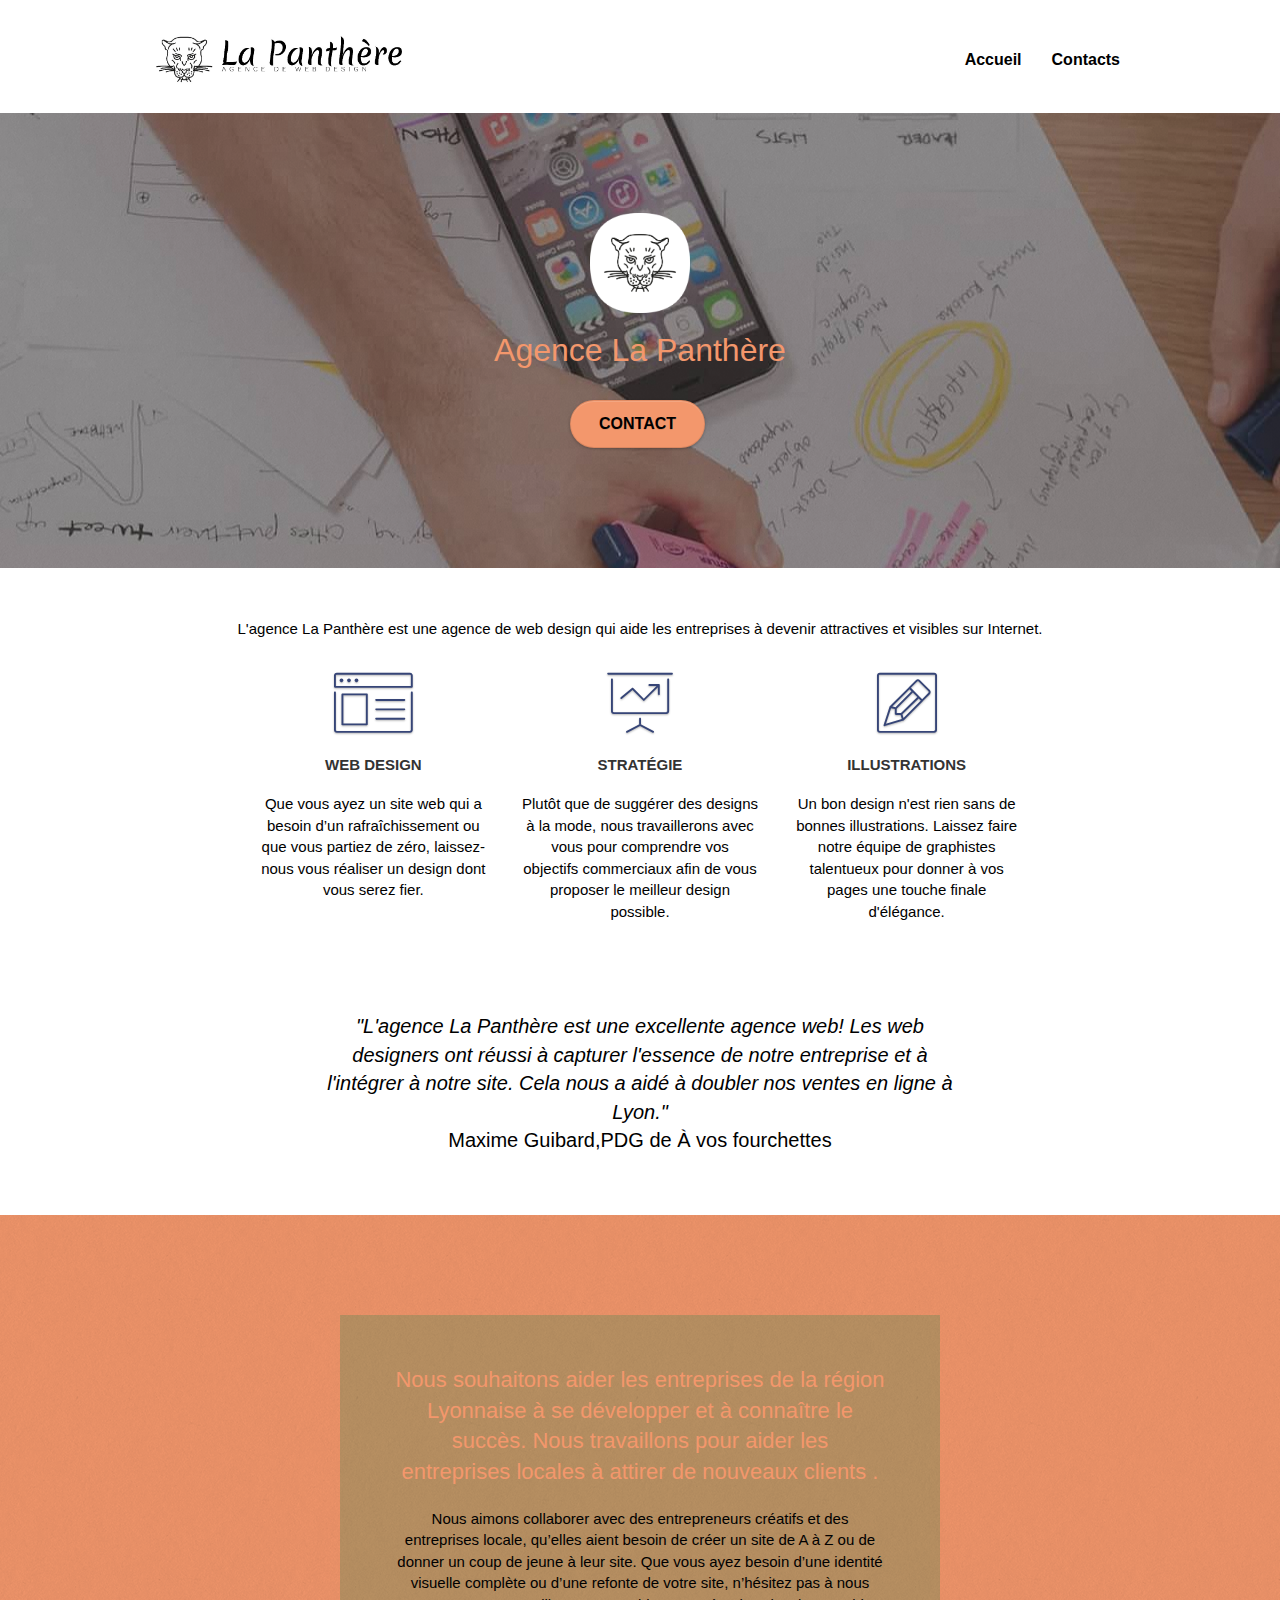
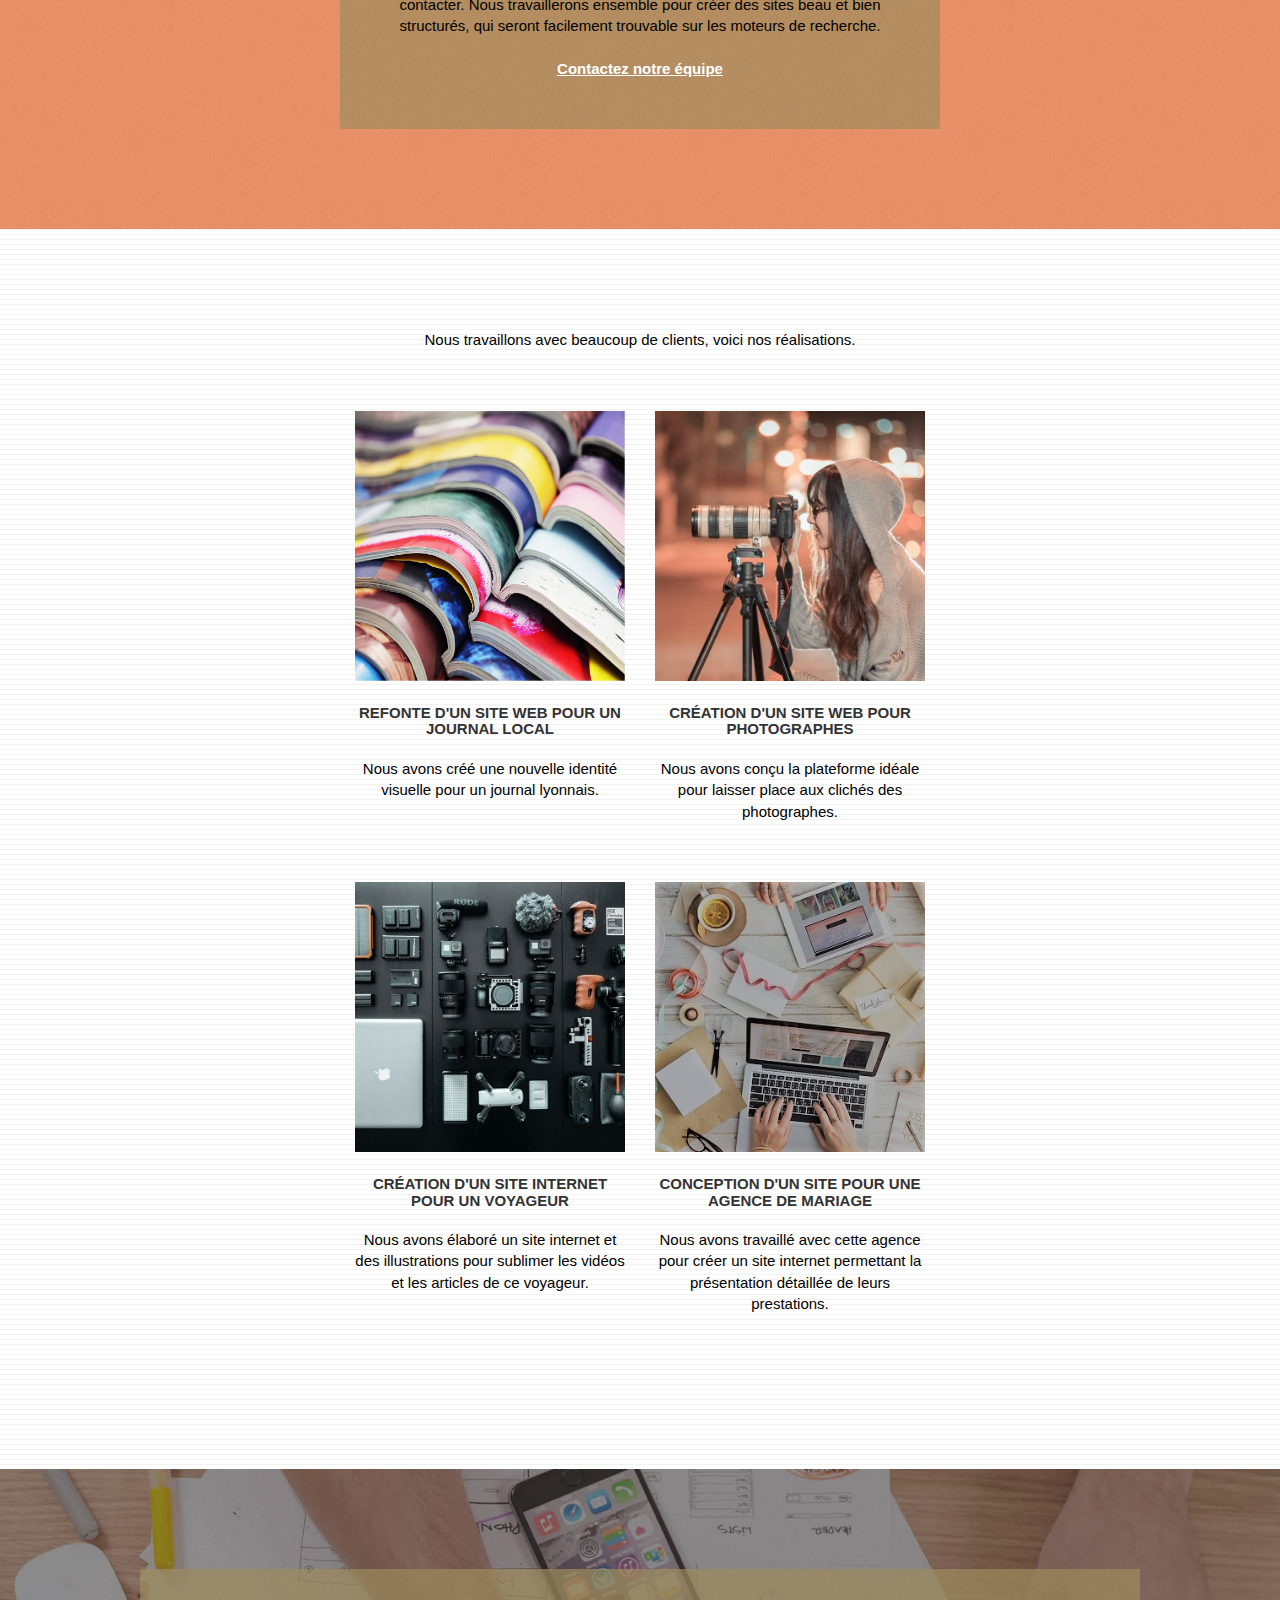
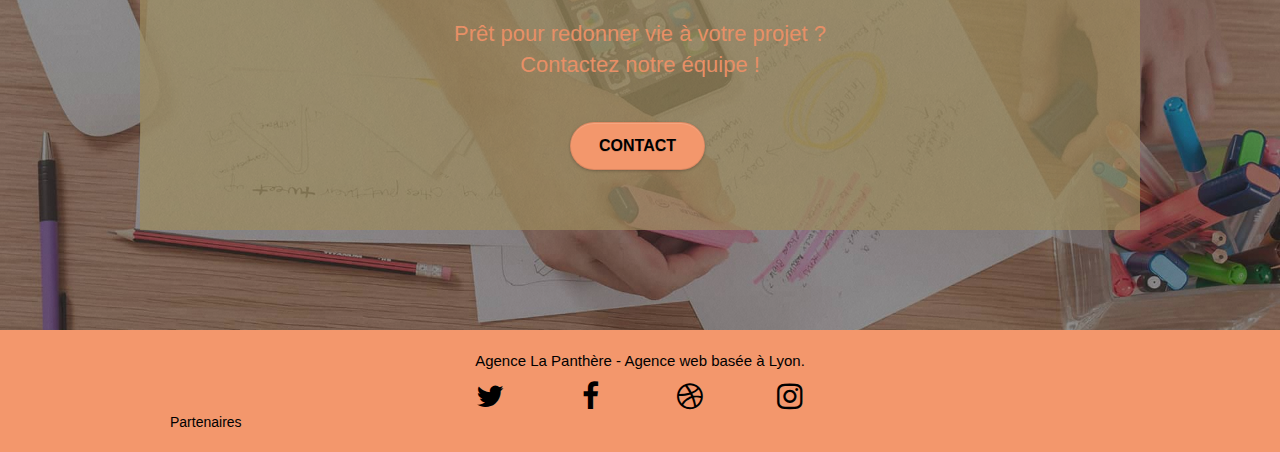
<file: index.html>
<!doctype html>
<html lang="fr">
<head>
    <meta charset="utf-8">
    <meta name="keywords" content="seo, google, site web, site internet, agence design paris, agence design, agence design,agence design,agence design,agence design,agence design,agence design,agence design,agence design">
    <meta name="description" content="L'agence La Panthère est une agence de web design basée à Lyon qui aide les entreprises à devenir attractives et visibles sur Internet">
    <meta name="viewport" content="width=device-width, initial-scale=1.0, viewport-fit=cover">
	<meta name="robots" content="index, follow">
    <link rel="shortcut icon" type="image/png" href="favicon.jpg">
    
	<link rel="stylesheet" type="text/css" href="./css/bootstrap.min.css">
	<link rel="stylesheet" type="text/css" href="style.min.css">
	<link rel="stylesheet" type="text/css" href="./css/font-awesome.min.css">
	<link rel="stylesheet" type="text/css" href="./css/et-line.min.css">
	
	<script src="./js/jquery-2.1.0.js"></script>
	<script src="./js/bootstrap.js"></script>
	<script src="./js/blocs.js"></script>
	<script src="./js/jquery.touchSwipe.js" defer></script>
	<script src="./js/gmaps.js"></script>

    <title>Agence La Panthère</title>

    
<!-- Analytics -->
 
<!-- Analytics END -->
    
</head>
<body>
<!-- Principal conteneur -->
<div class="page-container">
    
<!-- header -->
<header>
<div class="bloc bgc-white l-bloc " id="bloc-0">
	<div class="container bloc-sm">
		<nav class="navbar row">
			<div class="navbar-header">
				<a class="navbar-brand" href="index.html"><img class="taille" src="img/logo-texte.jpg" alt="logo agence web design La panthère"/></a>
				<button id="nav-toggle" type="button" class="ui-navbar-toggle navbar-toggle" data-toggle="collapse" data-target=".navbar-1">
					<span class="sr-only">Toggle navigation</span><span class="icon-bar"></span><span class="icon-bar"></span><span class="icon-bar"></span>
				</button>
			</div>
			
			<div class="collapse navbar-collapse navbar-1 special-dropdown-nav">
				<ul class="site-navigation nav navbar-nav">
					<li>
						<a href="index.html"><strong>Accueil</strong></a>
					</li>
					<li>
						<a href="page2.html" title="vers la page de Contacts"><strong>Contacts</strong></a>
					</li>
				</ul>
			</div>
		</nav>
	</div>
</div>
</header>
<!-- header END -->
<main>
<!-- Section bloc-1-presentation -->
<section>
<div class="bloc bgc-dark-slate-blue bg-banniere d-bloc bg-t-edge bloc-bg-texture texture-paper b-parallax" id="bloc-1-hero">
	<div class="container bloc-lg">
		<div class="row tight-width-whitespace">
			<div class="col-sm-12">
				<img src="img/logo.png" class="center-block image-resize-mode" width="100" alt="dessin de La Panthère du logo" />
				<h1 class="text-center hero-bloc-text tc-white ">
					Agence La Panthère
				</h1>
				<div class="text-center">
					<a href="page2.html" title="Vers la page de contacts" class="btn btn-lg btn-clean btn-rd cta-hero btn-atomic-tangerine" id="cta-hero">Contact</a>
				</div>
			</div>
		</div>
	</div>
</div>
</section>
<!-- Section bloc-1-presentation END -->

<!-- Section bloc-2-services -->
<section>
<div class="bloc bgc-white l-bloc" id="bloc-2-services">
	<div class="container bloc-md">
		<div class="row">
			<div class="col-sm-12 text-center">
				<p>L'agence La Panthère est une agence de web design qui aide les entreprises à devenir attractives et visibles sur Internet.
				</p>
			</div>
		</div>
		<div class="row voffset-lg med-width-whitespace">
			<div class="col-sm-4">
				<div class="text-center">
					<span class="et-icon-browser sm-shadow icon-dark-slate-blue icons icon-lg"></span>
				</div>
				<h2 class="mg-md text-center">
					Web design
				</h2>
				<p class="text-center ">
					Que vous ayez un site web qui a besoin d&rsquo;un rafraîchissement ou que vous partiez de zéro, laissez-nous vous réaliser un design dont vous serez fier.
				</p>
			</div>
			<div class="col-sm-4">
				<div class="text-center">
					<span class="et-icon-presentation sm-shadow icon-dark-slate-blue icons icon-lg"></span>
				</div>
				<h2 class="mg-md text-center">
					Stratégie
				</h2>
				<p class="text-center ">
					Plutôt que de suggérer des designs à la mode, nous travaillerons avec vous pour comprendre vos objectifs commerciaux afin de vous proposer le meilleur design possible.<br>
				</p>
			</div>
			<div class="col-sm-4">
				<div class="text-center">
					<span class="et-icon-edit sm-shadow icon-dark-slate-blue icons icon-lg"></span>
				</div>
				<h2 class="mg-md text-center">
					Illustrations
				</h2>
				<p class="text-center ">
					Un bon design n'est rien sans de bonnes illustrations. Laissez faire notre équipe de graphistes talentueux pour donner à vos pages une touche finale d'élégance.
				</p>
			</div>
		</div>
		<div class="row voffset-lg voffset">
			<div class="col-xs-12 col-md-8 col-md-offset-2 text-center">
				<p class="citation">"L'agence La Panthère est une excellente agence web! Les web designers ont réussi à capturer l'essence de notre entreprise et à l'intégrer à notre site. Cela nous a aidé à doubler nos ventes en ligne à Lyon."<br><span class="Maxime">Maxime Guibard,PDG de À vos fourchettes</span></p>
				

			</div>
		</div>
	</div>
</div>
</section>
<!-- section bloc-2-services END -->

<!-- section bloc-3-what-i-do -->
<div>
<div class="bloc tc-white bgc-atomic-tangerine bg-presentation d-bloc bloc-bg-texture texture-paper b-parallax" id="bloc-3-what-i-do">
	<div class="container bloc-lg">
		<div class="row tight-width-whitespace black-background">
			<div class="col-sm-12">
				<p class="ph2 mg-md text-center tc-white">
					Nous souhaitons aider les entreprises de la région Lyonnaise à se développer et à connaître le succès. Nous travaillons pour aider les entreprises locales à attirer de nouveaux clients .<br>
				</p>
				<p class="text-center white">
					Nous aimons collaborer avec des entrepreneurs créatifs et des entreprises locale, qu’elles aient besoin de créer un site de A à Z ou de donner un coup de jeune à leur site. Que vous ayez besoin d’une identité visuelle complète ou d’une refonte de votre site, n’hésitez pas à nous contacter. Nous travaillerons ensemble pour créer des sites beau et bien structurés, qui seront facilement trouvable sur les moteurs de recherche. <br><br>
					<a class="ltc-white bold-link" href="page2.html" title="Vers la page de Contacts">Contactez notre équipe</a><br>
				</p>
			</div>
		</div>
	</div>
</div>
</div>
<!-- section bloc-3-what-i-do END -->

<!-- section bloc-4-portfolio -->
<section>
<div class="bloc bgc-white bg-lines-h2-bg bg-repeat l-bloc" id="bloc-4-portfolio">
	<div class="container bloc-lg">
		<div class="row">
			<div class="col-sm-12 text-center">
				<p>Nous travaillons avec beaucoup de clients, voici nos réalisations.</p>
			</div>
		</div>
		<div class="row tight-width-whitespace portfolio-row">
			<div class="col-sm-6">
				<a href="#" title="voir l'image en grand" data-lightbox="img/journal_local2.jpg" data-gallery-id="gallery-1" data-caption="Refonte d'un site web pour un journal local" data-frame="snapshot-lb"><img src="img/journal_local2.jpg" alt="image illustrant la section refonte d'un site web pour un journal local" class="img-responsive portfolio-thumb" /></a>
				<h2 class="mg-md text-center">
					Refonte d'un site web pour un journal local
				</h2>
				<p class="text-center">
					Nous avons créé une nouvelle identité visuelle pour un journal lyonnais.
				</p>
			</div>
			<div class="col-sm-6">
				<a href="#" title="voir l'image en grand" data-lightbox="img/photographe2.jpg" data-gallery-id="gallery-1" data-caption="Création d'un site web pour photographes" data-frame="snapshot-lb"><img src="img/photographe2.jpg" class="img-responsive portfolio-thumb" alt="image illustrant la section Création d'un site web pour photographes" /></a>
				<h2 class="mg-md text-center">
					Création d'un site web pour photographes
				</h2>
				<p class="text-center">
					Nous avons conçu la plateforme idéale pour laisser place aux clichés des photographes.
				</p>
			</div>
		</div>
		<div class="row tight-width-whitespace portfolio-row">
			<div class="col-sm-6">
				<a href="#" title="voir l'image en grand" data-lightbox="img/voyageur.jpg" data-gallery-id="gallery-1" data-caption="Création d'un site internet pour un voyageur" data-frame="snapshot-lb"><img src="img/voyageur.jpg" class="img-responsive portfolio-thumb" alt="image illustrant la section Création d'un site web pour voyageur"/></a>
				<h2 class="mg-md text-center">
					Création d'un site internet pour un voyageur
				</h2>
				<p class="text-center">
					Nous avons élaboré un site internet et des illustrations pour sublimer les vidéos et les articles de ce voyageur.
				</p>
			</div>
			<div class="col-sm-6">
				<a href="#" title="voir l'image en grand" data-lightbox="img/agence_de_mariage.jpg" data-gallery-id="gallery-1" data-caption="Conception d'un site pour une agence de mariage" data-frame="snapshot-lb"><img src="img/agence_de_mariage.jpg" class="img-responsive portfolio-thumb" alt="image illustrant la section Création d'un site web pour agence de mariage" /></a>
				<h2 class="mg-md text-center">
					Conception d'un site pour une agence de mariage
				</h2>
				<p class="text-center">
					Nous avons travaillé avec cette agence pour créer un site internet permettant la présentation détaillée de leurs prestations.
				</p>
			</div>
		</div>
	</div>
</div>
</section>
<!-- section bloc-4-portfolio END -->

<!-- section bloc-5-cta -->
<div>
<div class="bloc bgc-dark-slate-blue bg-banniere d-bloc bloc-bg-texture texture-paper" id="bloc-5-cta">
	<div class="container bloc-lg">
		<div class="row black-background">
			<p class="ph2 mg-md text-center tc-white">
				Prêt pour redonner vie à votre projet ?<br>Contactez notre équipe !
			</p>
			<div class="col-sm-12 text-center">
				<a href="page2.html" title="vers la page de contact" class="btn btn-atomic-tangerine btn-clean btn-rd btn-lg cta-hero">Contact</a>
			</div>
		</div>
	</div>
</div>
</div>
</main>
<!-- section bloc-5-cta END -->

<!-- Footer - bloc-8 -->
<footer>
<div class="bloc bgc-atomic-tangerine d-bloc" id="bloc-8">
	<div class="container bloc-sm">
		<div class="row">
			<div class="col-sm-12">
				<p class="text-center white">
					Agence La Panthère - Agence web basée à Lyon.<br>
				</p>
				<div class="flex row row-no-gutters social">
					<div class="col-sm-3">
						<div class="text-center">
							<a href="#" class="social"><span class="fa fa-twitter icon-md"></span></a>
						</div>
					</div>
					<div class="col-sm-3">
						<div class="text-center">
							<a href="#" class="social"><span class="fa fa-facebook icon-md"></span></a>
						</div>
					</div>
					<div class="col-sm-3">
						<div class="text-center">
							<a href="#" class="social"><span class="fa fa-dribbble icon-md"></span></a>
						</div>
					</div>
					<div class="col-sm-3">
						<div class="text-center">
							<a href="#" class="social"><span class="fa fa-instagram icon-md"></span></a>
						</div>
					</div>
				
				</div>
				<div class="row">
					<div class="col-sm-4">
						Partenaires	
					</div>
				</div>
			</div>
		</div>
	</div>
</div>
</footer>
<!-- Footer - bloc-8 END -->
</div>
<!-- Principal conteneur END -->
</body>
</html>
</file>
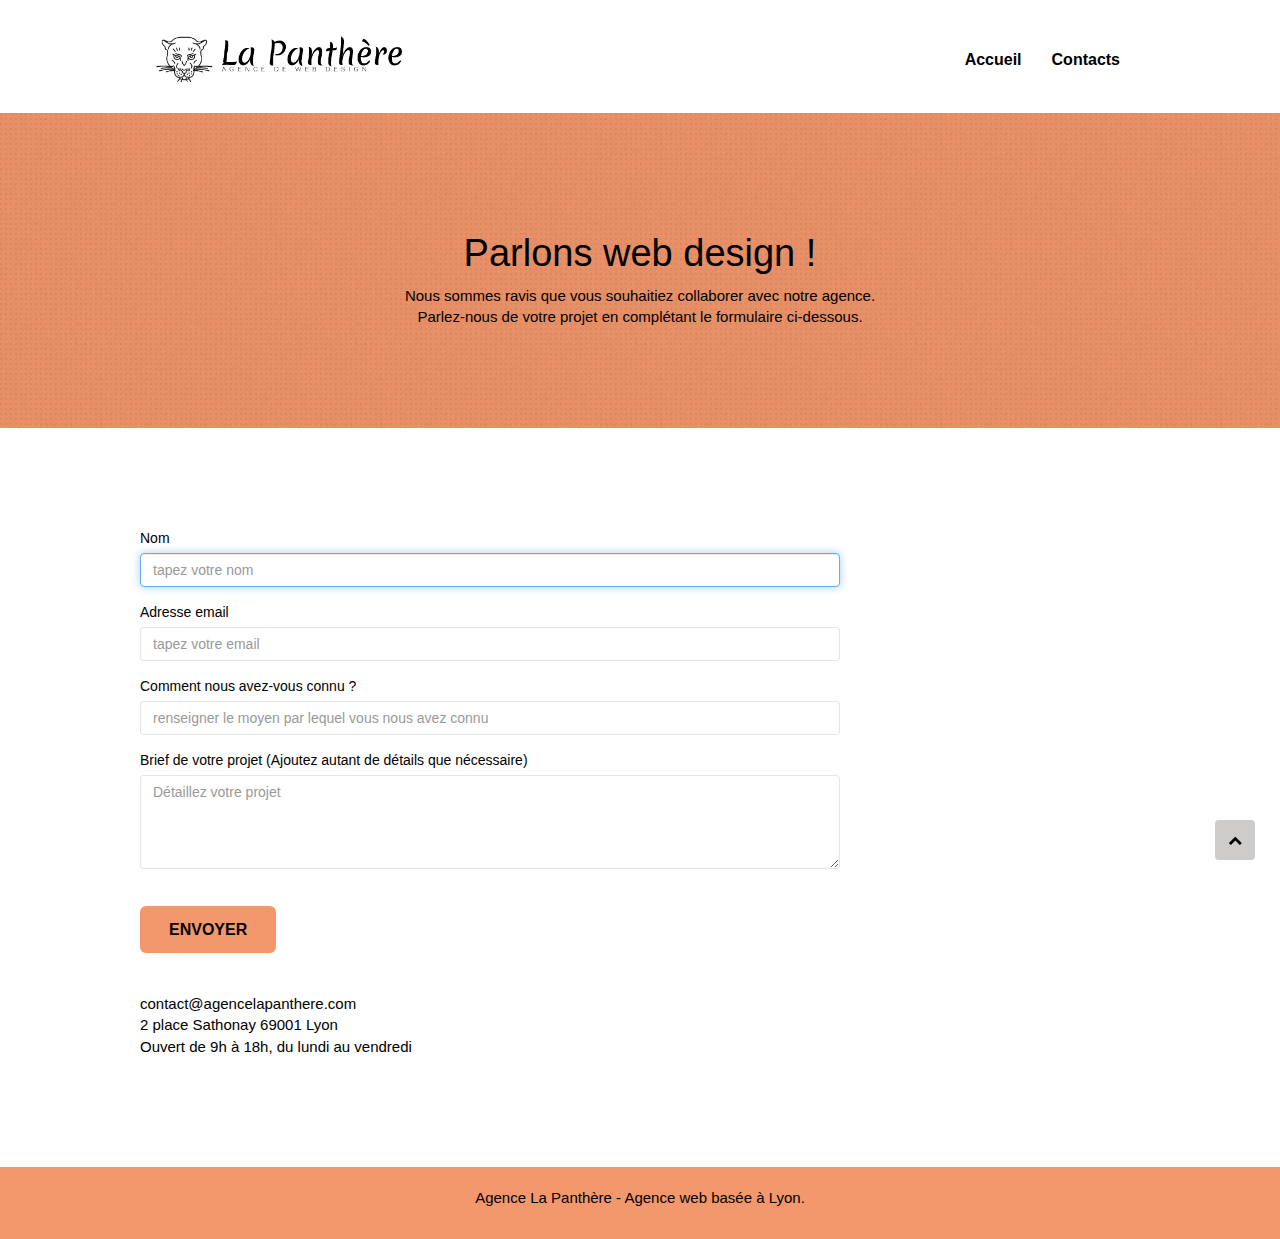
<file: page2.html>
<!doctype html>
<html lang="fr">
<head>
    <meta charset="utf-8">
    <meta name="keywords" content="seo, google, site web, site internet, agence design paris, agence design, agence design,agence design,agence design,agence design,agence design,agence design,agence design,agence design">
    <meta name="description" content="L'agence La Panthère est une agence de web design basée à Lyon qui aide les entreprises à devenir attractives et visibles sur Internet">
    <meta name="viewport" content="width=device-width, initial-scale=1.0, viewport-fit=cover">
	<meta name="robots" content="index, follow">
    <link rel="shortcut icon" type="image/png" href="favicon.jpg">
    
	<link rel="stylesheet" type="text/css" href="./css/bootstrap.min.css">
	<link rel="stylesheet" type="text/css" href="style.min.css">
	<link rel="stylesheet" type="text/css" href="./css/font-awesome.min.css">
	<link rel="stylesheet" type="text/css" href="./css/et-line.min.css">
	
    
	<script src="./js/jquery-2.1.0.js"></script>
	<script src="./js/bootstrap.js"></script>
	<script src="./js/blocs.js"></script>
	<script src="./js/jquery.touchSwipe.js" defer></script>
	<script src="./js/gmaps.js"></script>
    <title>Contacts Agence La Panthère</title>

    
<!-- Analytics -->
 
<!-- Analytics END -->
    
</head>
<body>
<!-- Principal conteneur -->
<div class="page-container">
    
<!-- header-0 -->
<header>
	<div class="bloc bgc-white l-bloc " id="bloc-0">
		<div class="container bloc-sm">
			<nav class="navbar row">
				<div class="navbar-header">
					<a class="navbar-brand" href="index.html"><img class="taille" src="img/logo-texte.jpg" alt="logo agence web design La panthère" height="40" /></a>
					<button id="nav-toggle" type="button" class="ui-navbar-toggle navbar-toggle" data-toggle="collapse" data-target=".navbar-1">
						<span class="sr-only">Toggle navigation</span><span class="icon-bar"></span><span class="icon-bar"></span><span class="icon-bar"></span>
					</button>
				</div>
				
				<div class="collapse navbar-collapse navbar-1 special-dropdown-nav">
					<ul class="site-navigation nav navbar-nav">
						<li>
							<a href="index.html"><strong>Accueil</strong></a>
						</li>
						<li>
							<a href="page2.html" title="vers la page de Contacts"><strong>Contacts</strong></a>
						</li>
					</ul>
				</div>
			</nav>
		</div>
	</div>
	</header>
<!-- header-0 END -->

<!-- Section bloc-6 -->
<section>
<div class="bloc bg-dots-bg bg-repeat bgc-atomic-tangerine d-bloc bloc-bg-texture texture-paper" id="bloc-6">
	<div class="container bloc-lg">
		<div class="row">
			<div class="col-sm-12">
				<h1 class="text-center hero-bloc-text tc-black">
					Parlons web design !
				</h1>
				<p class="text-center mg-lg tc-black tight-width-whitespace">
					Nous sommes ravis que vous souhaitiez collaborer avec notre agence.<br>
					Parlez-nous de votre projet en complétant le formulaire ci-dessous.
				</p>
			</div>
		</div>
	</div>
</div>
</section>
<!-- bloc-6 END -->

<!-- bloc-7 -->
<div>
<div class="bloc bgc-white l-bloc" id="bloc-7">
	<div class="container bloc-lg">
		<div class="row">
				<form id="form_1">
					<div class="form-group">
						<label for ="name">
							Nom
						</label>
						<input type="text" name="name" id="name" autofocus placeholder="tapez votre nom"  class="form-control" required />
					</div>
					<div class="form-group">
						<label for="email">
							Adresse email
						</label>
						<input type="email" name="email" id="email" placeholder="tapez votre email" class="form-control" required />
					</div>
					<div class="form-group">
						<label for="connu">
							Comment nous avez-vous connu ?
						</label>
						<input type="text" name="connu" id="connu" placeholder="renseigner le moyen par lequel vous nous avez connu" class="form-control" required />
					</div>
					<div class="form-group">
						<label for="projet">
							Brief de votre projet (Ajoutez autant de détails que nécessaire)<br>
						</label><textarea name="projet" id="projet" placeholder="Détaillez votre projet" class="form-control" rows="4"  required></textarea>
					</div> 
					<input type="submit" value="Envoyer" class="btn btn-lg  cta-hero btn-atomic-tangerine">
				</form>
					<br>
					<p>
						contact@agencelapanthere.com<br>2 place Sathonay 69001 Lyon<br>Ouvert de 9h à 18h, du lundi au vendredi<br>
					</p>
		</div>
	</div>
</div>
</div>
<!-- bloc-7 END -->

<!-- ScrollToTop Button -->
<a class="bloc-button btn btn-d scrollToTop" onclick="scrollToTarget('1')"><span class="fa fa-chevron-up"></span></a>
<!-- ScrollToTop Button END-->


<!-- Footer - bloc-8 -->
<footer>
<div class="bloc bgc-atomic-tangerine d-bloc" id="bloc-8">
	<div class="container bloc-sm">
		<div class="row">
			<div class="col-sm-12">
				<p class="text-center white">
					Agence La Panthère - Agence web basée à Lyon.<br>
				</p>
					</div>
				</div>
			</div>
		</div>
</footer>
<!-- Footer - bloc-8 END -->

</div>
<!-- Principal conteneur END -->
</body>
</html>
</file>
<file: style.min.css>
body{margin:0;padding:0;background:#fff;overflow-x:hidden;-webkit-font-smoothing:antialiased;-moz-osx-font-smoothing:grayscale}.citation{color:#000;font-size:20px;font-style:italic}.taille{object-fit:cover;height:65px}.Maxime{font-style:normal}a,button{transition:all .3s ease-in-out;outline:0!important}a:hover{text-decoration:none;cursor:pointer}#page-loading-blocs-notifaction{position:fixed;top:0;bottom:0;width:100%;z-index:100000;background:#fff url(img/pageload-spinner.gif) no-repeat center center}.bloc{width:100%;clear:both;background:50% 50% no-repeat;padding:0 50px;-webkit-background-size:cover;-moz-background-size:cover;-o-background-size:cover;background-size:cover;position:relative}.bloc .container{padding-left:0;padding-right:0}.bloc-lg{padding:100px 50px}.bloc-md{padding:50px}.bloc-sm{padding:20px 50px}.bg-b-edge,.bg-bl-edge,.bg-br-edge,.bg-center,.bg-l-edge,.bg-r-edge,.bg-repeat,.bg-t-edge,.bg-tl-edge,.bg-tr-edge{-webkit-background-size:auto!important;-moz-background-size:auto!important;-o-background-size:auto!important;background-size:auto!important}.bg-repeat{background:repeat}.bg-t-edge{background:top no-repeat}.bloc-bg-texture::before{content:"";background-size:2px 2px;position:absolute;top:0;bottom:0;left:0;right:0}.texture-paper::before{background:url(img/texture-paper.png);background-size:280px 280px;opacity:.2}.b-parallax{background-attachment:fixed}.d-bloc{color:#000}.d-bloc button:hover{color:rgba(255,255,255,.9)}.d-bloc .icon-round,.d-bloc .icon-rounded,.d-bloc .icon-semi-rounded-a,.d-bloc .icon-semi-rounded-b,.d-bloc .icon-square{border-color:rgba(255,255,255,.9)}.d-bloc .divider-h span{border-color:rgba(255,255,255,.2)}.d-bloc .a-btn,.d-bloc .navbar a,.d-bloc .navbar-brand,.d-bloc a .icon-lg,.d-bloc a .icon-md,.d-bloc a .icon-sm,.d-bloc a .icon-xl,.d-bloc h1 a,.d-bloc h2 a,.d-bloc h3 a,.d-bloc h4 a,.d-bloc h5 a,.d-bloc h6 a,.d-bloc p a{color:#000}.d-bloc .a-btn:hover,.d-bloc .navbar a:hover,.d-bloc .navbar-brand:hover,.d-bloc a:hover .icon-lg,.d-bloc a:hover .icon-md,.d-bloc a:hover .icon-sm,.d-bloc a:hover .icon-xl,.d-bloc h1 a:hover,.d-bloc h2 a:hover,.d-bloc h3 a:hover,.d-bloc h4 a:hover,.d-bloc h5 a:hover,.d-bloc h6 a:hover,.d-bloc p a:hover{color:rgba(255,255,255,1)}.d-bloc .navbar-toggle .icon-bar{background:rgba(255,255,255,1)}.d-bloc .btn-wire,.d-bloc .btn-wire:hover{color:rgba(255,255,255,1);border-color:rgba(255,255,255,1)}.d-bloc .panel{color:rgba(0,0,0,.5)}.d-bloc .panel button:hover{color:rgba(0,0,0,.7)}.d-bloc .panel icon{border-color:rgba(0,0,0,.7)}.d-bloc .panel .divider-h span{border-color:rgba(0,0,0,.1)}.d-bloc .panel .a-btn{color:rgba(0,0,0,.6)}.d-bloc .panel .a-btn:hover{color:rgba(0,0,0,1)}.d-bloc .panel .btn-wire,.d-bloc .panel .btn-wire:hover{color:rgba(0,0,0,.7);border-color:rgba(0,0,0,.3)}.d-bloc .panel,.l-bloc{color:rgba(0,0,0,.5)}.d-bloc .panel button:hover,.l-bloc button:hover{color:rgba(0,0,0,.7)}.l-bloc .icon-round,.l-bloc .icon-rounded,.l-bloc .icon-semi-rounded-a,.l-bloc .icon-semi-rounded-b,.l-bloc .icon-square{border-color:rgba(0,0,0,.7)}.d-bloc .panel .divider-h span,.l-bloc .divider-h span{border-color:rgba(0,0,0,.1)}.d-bloc .panel .a-btn,.l-bloc .a-btn,.l-bloc .navbar a,.l-bloc .navbar-brand,.l-bloc a .icon-lg,.l-bloc a .icon-md,.l-bloc a .icon-sm,.l-bloc a .icon-xl,.l-bloc h1 a,.l-bloc h2 a,.l-bloc h3 a,.l-bloc h4 a,.l-bloc h5 a,.l-bloc h6 a,.l-bloc p a{color:rgba(0,0,0,.6)}.d-bloc .panel .a-btn:hover,.l-bloc .a-btn:hover,.l-bloc .navbar a:hover,.l-bloc .navbar-brand:hover,.l-bloc a:hover .icon-lg,.l-bloc a:hover .icon-md,.l-bloc a:hover .icon-sm,.l-bloc a:hover .icon-xl,.l-bloc h1 a:hover,.l-bloc h2 a:hover,.l-bloc h3 a:hover,.l-bloc h4 a:hover,.l-bloc h5 a:hover,.l-bloc h6 a:hover,.l-bloc p a:hover{color:rgba(0,0,0,1)}.l-bloc .navbar-toggle .icon-bar{color:rgba(0,0,0,.6)}.d-bloc .panel .btn-wire,.d-bloc .panel .btn-wire:hover,.l-bloc .btn-wire,.l-bloc .btn-wire:hover{color:rgba(0,0,0,.7);border-color:rgba(0,0,0,.3)}.voffset{margin-top:30px}.voffset-lg{margin-top:80px}.row-no-gutters{margin-right:0;margin-left:0}.row.row-no-gutters>[class*=" col-"],.row.row-no-gutters>[class^=col-]{padding-right:0;padding-left:0}#bloc-1-hero h1{font-size:32px}.navbar{margin-bottom:0;z-index:1}.navbar-brand{height:auto;padding:3px 15px;font-size:25px;font-weight:400;font-weight:600;line-height:44px}.navbar-brand img{max-height:200px;margin:0 5px 0 0;display:inline}.navbar-brand img[src$=svg]{min-width:100px}.nav-center .navbar-brand img{margin:0}.navbar .nav{padding-top:2px;margin-right:-16px;float:right;z-index:1}.nav>li{float:left;margin-top:4px;font-size:16px}.navbar-nav .open .dropdown-menu>li>a{text-align:inherit}.nav>li a:focus,.nav>li a:hover{background:0 0}.navbar-toggle{margin:10px 10px 0 0;border:0}.navbar-toggle:hover{background:0 0!important}.navbar-toggle .icon-bar{background-color:rgba(0,0,0,.5);width:26px}.nav-invert .navbar .nav{float:left}.nav-invert .navbar-brand,.nav-invert .navbar-header{float:right;position:relative;z-index:2}@media (min-width:768px){.site-navigation{position:absolute;top:50%;right:20px;transform:translate(0,-50%);-webkit-transform:translateY(-50%)}.nav>li .dropdown-menu a,.nav>li .dropdown-menu a:hover{color:#484848}.nav-invert .site-navigation{left:0;right:0}.nav-center{text-align:center}.nav-center .navbar-header{width:100%}.nav-center .nav>li,.nav-center .navbar-brand,.nav-center .navbar-header{float:none;display:inline-block}.nav-center .site-navigation{position:relative;width:100%;right:0;margin-right:0;margin-top:20px}.nav-center.mini-nav .navbar-toggle{float:none;margin:10px auto 0}}.nav>li>.dropdown a{background:0 0!important;display:block;padding:14px 15px}nav .caret{margin:0 5px}.dropdown-menu .dropdown-menu{top:-8px;left:100%}.dropdown-menu .dropmenu-flow-right{top:100%;left:0;margin-left:-1px;border-top-left-radius:0;border-top-right-radius:0}.dropdown-menu .dropdown span{border:4px solid #000;border-top-color:transparent;border-right-color:transparent;border-bottom-color:transparent;margin:6px -5px 0 0!important;float:right}.mg-md{margin-top:10px;margin-bottom:20px}.mg-lg{margin-top:10px;margin-bottom:40px}.btn{margin:0 5px 20px 0}.btn.pull-right{margin:0 0 5px 5px}.btn-d,.btn-d:focus,.btn-d:hover{color:#fff;background:#cecbcb}button{outline:0!important}.btn-rd{border-radius:40px}.btn-clean{border:1px solid rgba(0,0,0,.08);border-bottom-color:rgba(0,0,0,.1);text-shadow:0 1px 0 rgba(0,0,1,.1);box-shadow:0 1px 3px rgba(0,0,1,.25),inset 0 1px 0 0 rgba(255,255,255,.15)}.icon-md{font-size:30px!important}.icon-lg{font-size:60px!important}.sm-shadow{text-shadow:0 1px 2px rgba(0,0,0,.3)}.panel-sq,.panel-sq .panel-footer,.panel-sq .panel-heading{border-radius:0}.panel-rd{border-radius:30px}.panel-rd .panel-heading{border-radius:29px 29px 0 0}.panel-rd .panel-footer{border-radius:0 0 29px 29px}.form-control{border-color:rgba(0,0,0,.1);box-shadow:none;width:70%}.scrollToTop{width:40px;height:40px;position:fixed;bottom:20px;right:20px;opacity:1;z-index:500;transition:all .3s ease-in-out}.scrollToTop span{margin-top:6px}.showScrollTop{font-size:14px;opacity:1}a[data-lightbox]{position:relative;display:block;text-align:center}a[data-lightbox]:hover::before{content:"+";font-family:HelveticaNeue-Light,"Helvetica Neue Light","Helvetica Neue",Helvetica,Arial;font-size:32px;width:50px;height:50px;margin-left:-25px;border-radius:50%;background:rgba(0,0,0,.6);color:#fff;font-weight:100;z-index:1;position:absolute;top:50%;transform:translateY(-50%);-webkit-transform:translateY(-50%)}a[data-lightbox]:hover img{opacity:.6;-webkit-animation-fill-mode:none;animation-fill-mode:none}#lightbox-modal{display:flex;align-items:center}#lightbox-modal .modal-dialog{width:90%;max-width:900px;margin:0 auto 0}#lightbox-modal .modal-dialog img{max-height:90vh;margin:0 auto}.lightbox-caption{padding:20px;color:#fff;background:rgba(0,0,0,.5);position:absolute;left:15px;right:15px;bottom:5px}.close-lightbox{color:#fff;font-size:30px;position:absolute;top:20px;right:20px;z-index:20;background:rgba(0,0,0,.5);border:none;line-height:30px;padding:0 9px 5px;opacity:.3}.close-lightbox:hover,.next-lightbox:hover,.prev-lightbox:hover{opacity:1;color:#fff}.next-lightbox,.prev-lightbox{font-size:20px;color:rgba(255,255,255,.9);background:rgba(0,0,0,.5);transition:all .2s ease-in-out;position:absolute;top:45%;z-index:1;opacity:.4}.next-lightbox{padding:6px 8px 1px 13px;right:25px}.prev-lightbox{padding:6px 13px 1px 10px;left:25px}.snapshot-lb .modal-body{padding-bottom:45px}.snapshot-lb .lightbox-caption{padding:0;color:rgba(0,0,0,.5);background:0 0}.btn,a,h1,h2,h3,h4,h5,h6,label,p{font-family:helvetica;font-weight:400;color:#000!important}.container{max-width:1000px}.hero-bloc-text{font-size:38px}.hero-bloc-text-sub{font-size:36px}.statement-bloc-text{line-height:26px;font-style:italic;font-size:20px;text-align:center;font-weight:lighter;max-width:520px;margin:auto auto auto auto}p{font-size:15px}.tight-width-whitespace{max-width:600px;margin:auto auto auto auto}.h1{font-size:20px;font-family:"Open Sans"}.cta-hero{margin-top:22px;color:#fff!important;text-transform:uppercase;padding:12px 28px 12px 28px;font-size:16px;font-weight:700}.flex{display:flex;justify-content:space-around}.social{max-width:400px;margin:auto auto auto auto}.ph2{font-size:22px;line-height:1.4em}h2{font-size:15px;text-transform:uppercase;font-weight:700;color:#333!important}.med-width-whitespace{max-width:800px;margin:auto auto auto auto;box-shadow:0 0 0 #000}h1{color:#333!important}h4{color:#333!important}.icons{margin-bottom:14px;margin-top:24px}.white{color:#000!important}.portfolio-thumb{margin-bottom:24px}.portfolio-row{margin-bottom:44px;margin-top:50px}.avatar{box-shadow:0 4px 9px rgba(0,0,0,.3)}.black-background{background-color:rgba(165,147,99,.7);padding:40px 40px 40px 40px}.bold-link{font-weight:900;text-decoration:underline!important}.bgc-white{background-color:#fff}.bgc-dark-slate-blue{background-color:#364577}.bgc-atomic-tangerine{background-color:#f3976c}.tc-white{color:#f3976c!important}.tc-black{color:#000!important}.btn-atomic-tangerine{background:#f3976c;color:#000!important}.btn-atomic-tangerine:hover{background:#c27956!important;color:#fff!important}.ltc-white{color:#fff!important}.ltc-white:hover{color:#ccc!important}.ltc-atomic-tangerine{color:#f3976c!important}.ltc-atomic-tangerine:hover{color:#c27956!important}.icon-dark-slate-blue{color:#364577!important;border-color:#364577!important}.bg-dots-bg{background-image:url(img/dots-bg.png)}.bg-lines-h2-bg{background-image:url(img/lines-h2-bg.png)}.bg-banniere{background-image:url(img/agence-la-panthere2.jpg)}.bg-presentation{background-image:url(img/image-de-presentation-modif2.jpg)}.bloc{margin-left:0;margin-right:0}@media (max-width:1024px){.bloc-tile-2.full-width-bloc .container,.bloc-tile-3.full-width-bloc .container,.bloc-tile-4.full-width-bloc .container,.bloc.full-width-bloc{padding-left:0;padding-right:0}@media (max-width:992px) and (min-width:768px){.navbar .nav{max-width:80%}.nav-center.navbar .nav{max-width:100%}}@media only screen and (min-width:768px) and (max-width:1024px) and (orientation:landscape){.b-parallax{background-attachment:scroll}}@media only screen and (min-width:1024px) and (max-width:1366px) and (-webkit-min-device-pixel-ratio:1.5){.b-parallax{background-attachment:scroll}}@media (max-width:991px){.container{width:100%}.b-parallax{background-attachment:scroll}#hero-bloc,.page-container{overflow-x:hidden;position:relative}.bloc-group,.bloc-group .bloc{display:block;width:100%}.bloc-fill-screen .fill-bloc-bottom-edge,.bloc-fill-screen .fill-bloc-top-edge{padding:0 20px}}@media (max-width:767px){.page-container{overflow-x:hidden;position:relative}#disqus_thread,h1,h2,h3,h4,h5,h6,p{padding-left:10px!important;padding-right:10px!important}.b-parallax{background-attachment:scroll}.navbar .nav{padding-top:0;border-top:1px solid rgba(0,0,0,.2);float:none!important}.navbar.row{margin-left:0;margin-right:0}.site-navigation{position:inherit;transform:none;-webkit-transform:none;-ms-transform:none}.nav>li{margin-top:0;border-bottom:1px solid rgba(0,0,0,.1);background:rgba(0,0,0,.05);text-align:left;padding-left:15px;width:100%}.nav>li:hover{background:rgba(0,0,0,.08)}.dropdown .dropdown a .caret{float:none;margin:5px 0 0 10px!important;border:4px solid #000;border-bottom-color:transparent;border-right-color:transparent;border-left-color:transparent}#hero-bloc .navbar .nav{background:rgba(0,0,0,.8)}#hero-bloc .navbar .nav a{color:rgba(255,255,255,.6)}.hero{padding:50px 0}.hero-nav{left:-1px;right:-1px}.navbar-collapse{padding:0;overflow-x:hidden;-webkit-box-shadow:none;box-shadow:none}.nav-invert .navbar-header{float:none;width:100%}.nav-invert .navbar-toggle{float:left;margin-left:10px}.bloc{padding-left:0;padding-right:0}.bloc-lg,.bloc-xl,.bloc-xxl{padding:40px 0}.bloc-md,.bloc-sm{padding-left:0;padding-right:0}.bloc-fill-screen .fill-bloc-bottom-edge,.bloc-fill-screen .fill-bloc-top-edge,.bloc-tile-2 .container,.bloc-tile-3 .container,.bloc-tile-4 .container{padding-left:0;padding-right:0}.a-block{padding:0 10px}.btn-dwn{display:none}.voffset{margin-top:5px}.voffset-md{margin-top:20px}.voffset-lg{margin-top:30px}form{padding:5px}.close-lightbox{display:inline-block}.blocsapp-device-iphone5{background-size:216px 425px;padding-top:60px;width:216px;height:425px}.blocsapp-device-iphone5 img{width:180px;height:320px}}@media (max-width:400px){.bloc{padding-left:0;padding-right:0}}@media (max-width:767px){.bloc-mob-center-text{text-align:center}}}
</file>
